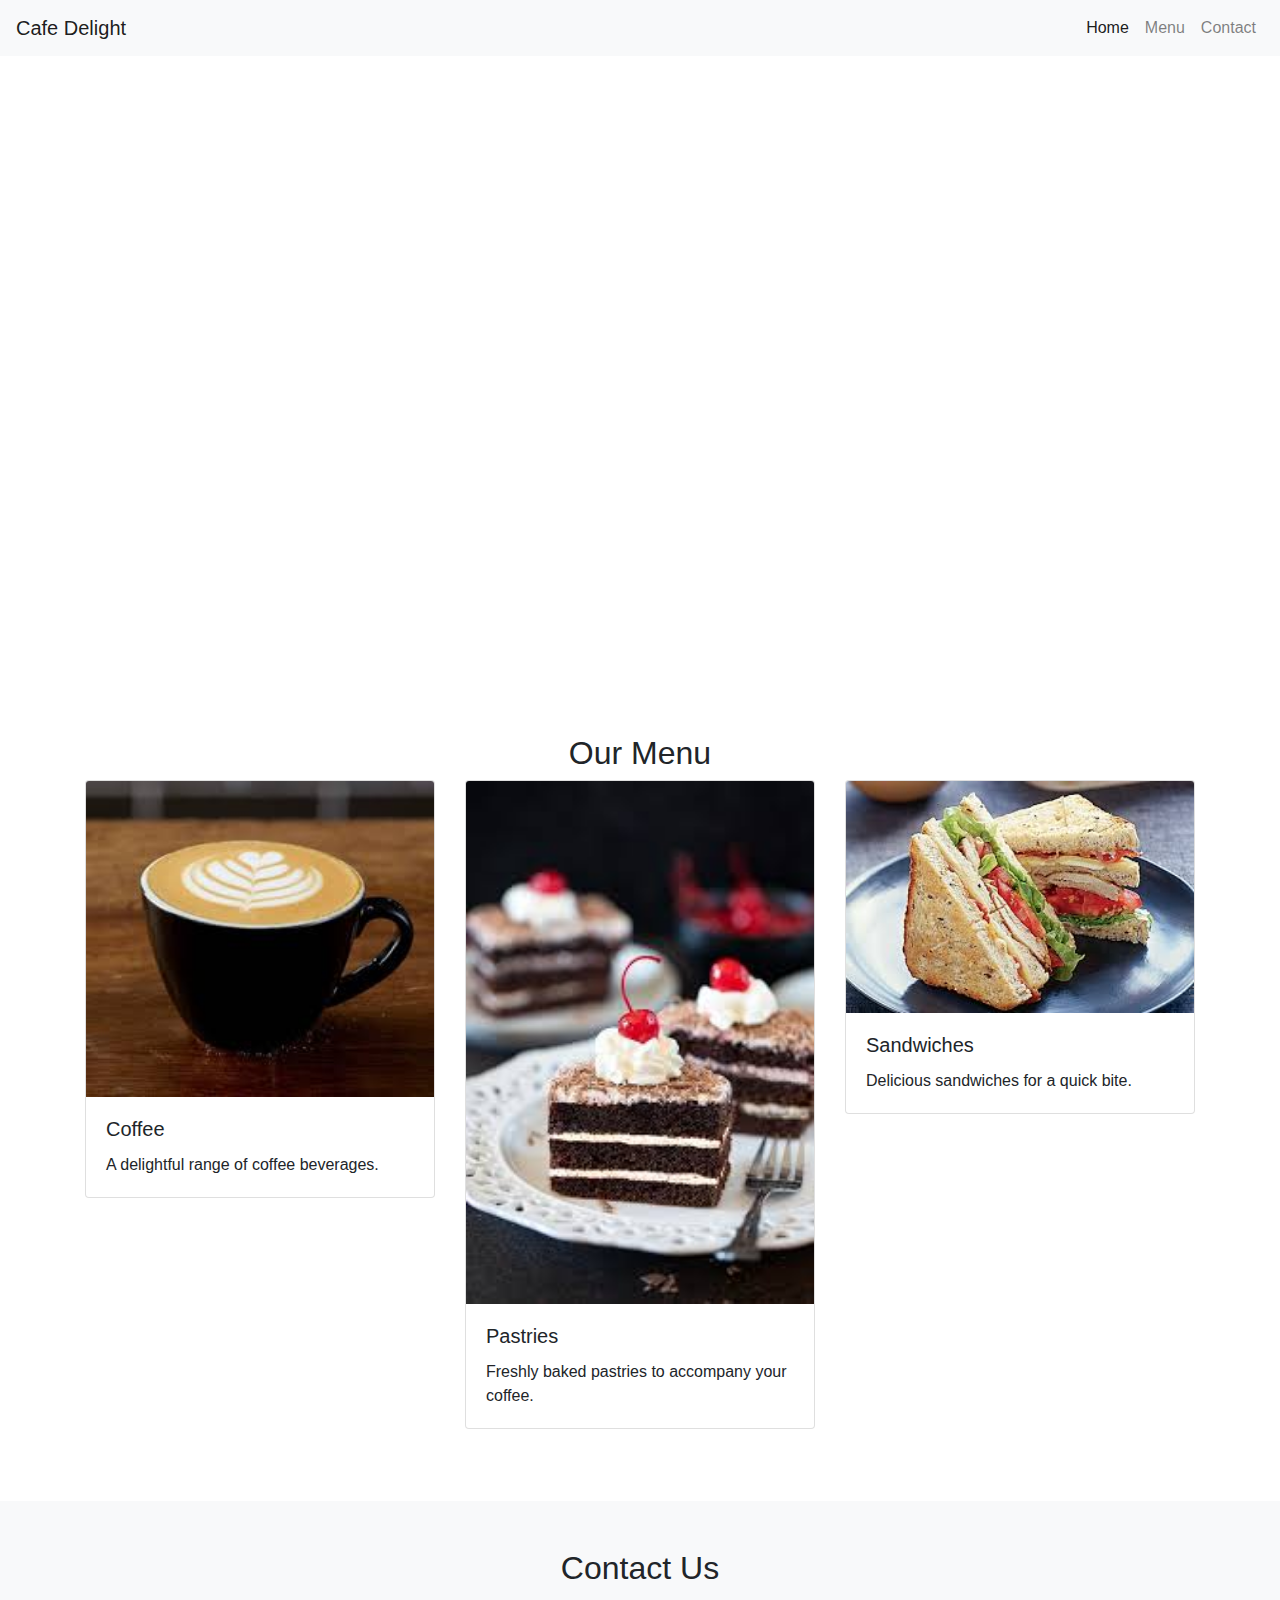
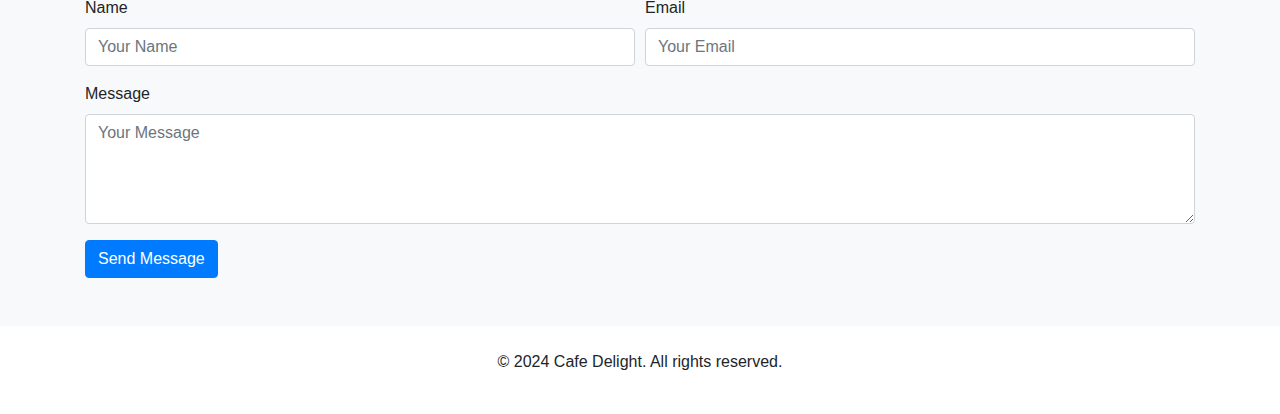
<file: index.html>
<!DOCTYPE html>
<html lang="en">
<head>
    <meta charset="UTF-8">
    <meta name="viewport" content="width=device-width, initial-scale=1.0">
    <title>Cafe Delight</title>
    <link href="https://stackpath.bootstrapcdn.com/bootstrap/4.5.2/css/bootstrap.min.css" rel="stylesheet">
    <link rel="stylesheet" href="cafe.css">
</head>
<body>
    <!-- Navigation Bar -->
    <nav class="navbar navbar-expand-lg navbar-light bg-light">
        <a class="navbar-brand" href="#">Cafe Delight</a>
        <button class="navbar-toggler" type="button" data-toggle="collapse" data-target="#navbarNav" aria-controls="navbarNav" aria-expanded="false" aria-label="Toggle navigation">
            <span class="navbar-toggler-icon"></span>
        </button>
        <div class="collapse navbar-collapse" id="navbarNav">
            <ul class="navbar-nav ml-auto">
                <li class="nav-item active">
                    <a class="nav-link" href="#">Home</a>
                </li>
                <li class="nav-item">
                    <a class="nav-link" href="#menu">Menu</a>
                </li>
                <li class="nav-item">
                    <a class="nav-link" href="#contact">Contact</a>
                </li>
            </ul>
        </div>
    </nav>

    <!-- Hero Section -->
    <header class="hero-section text-center">
        <div class="container">
            <h1>Welcome to Cafe Delight</h1>
            <p>Your perfect place for a delightful coffee experience.</p>
        </div>
    </header>

    <!-- Menu Section -->
    <section id="menu" class="py-5">
        <div class="container">
            <h2 class="text-center">Our Menu</h2>
            <div class="row">
                <div class="col-md-4">
                    <div class="card mb-4">
                        <img src="[data-uri]" class="card-img-top" alt="Coffee">
                        <div class="card-body">
                            <h5 class="card-title">Coffee</h5>
                            <p class="card-text">A delightful range of coffee beverages.</p>
                        </div>
                    </div>
                </div>
                <div class="col-md-4">
                    <div class="card mb-4">
                        <img src="[data-uri]" class="card-img-top" alt="Pastry">
                        <div class="card-body">
                            <h5 class="card-title">Pastries</h5>
                            <p class="card-text">Freshly baked pastries to accompany your coffee.</p>
                        </div>
                    </div>
                </div>
                <div class="col-md-4">
                    <div class="card mb-4">
                        <img src="[data-uri]" class="card-img-top" alt="Sandwich">
                        <div class="card-body">
                            <h5 class="card-title">Sandwiches</h5>
                            <p class="card-text">Delicious sandwiches for a quick bite.</p>
                        </div>
                    </div>
                </div>
            </div>
        </div>
    </section>

    <!-- Contact Section -->
    <section id="contact" class="py-5 bg-light">
        <div class="container">
            <h2 class="text-center">Contact Us</h2>
            <form>
                <div class="form-row">
                    <div class="form-group col-md-6">
                        <label for="name">Name</label>
                        <input type="text" class="form-control" id="name" placeholder="Your Name">
                    </div>
                    <div class="form-group col-md-6">
                        <label for="email">Email</label>
                        <input type="email" class="form-control" id="email" placeholder="Your Email">
                    </div>
                </div>
                <div class="form-group">
                    <label for="message">Message</label>
                    <textarea class="form-control" id="message" rows="4" placeholder="Your Message"></textarea>
                </div>
                <button type="submit" class="btn btn-primary">Send Message</button>
            </form>
        </div>
    </section>

    <!-- Footer -->
    <footer class="text-center py-4">
        <div class="container">
            <p>&copy; 2024 Cafe Delight. All rights reserved.</p>
        </div>
    </footer>

    <script src="https://code.jquery.com/jquery-3.5.1.slim.min.js"></script>
    <script src="https://cdn.jsdelivr.net/npm/@popperjs/core@2.5.3/dist/umd/popper.min.js"></script>
    <script src="https://stackpath.bootstrapcdn.com/bootstrap/4.5.2/js/bootstrap.min.js"></script>
</body>
</html>
</file>
<file: cafe.css>
.hero-section {
    background-image: url('https://img.freepik.com/premium-photo/cafe-with-large-window-table-with-chairs_728472-653.jpg');
    background-size: cover;
    background-position: center;
    height: 70vh;
    color: white;
    display: flex;
    justify-content: center;
    align-items: center;
    text-align: center;
}

.hero-section h1 {
    font-size: 4rem;
    font-weight: bold;
}

.hero-section p {
    font-size: 1.5rem;
}
</file>
